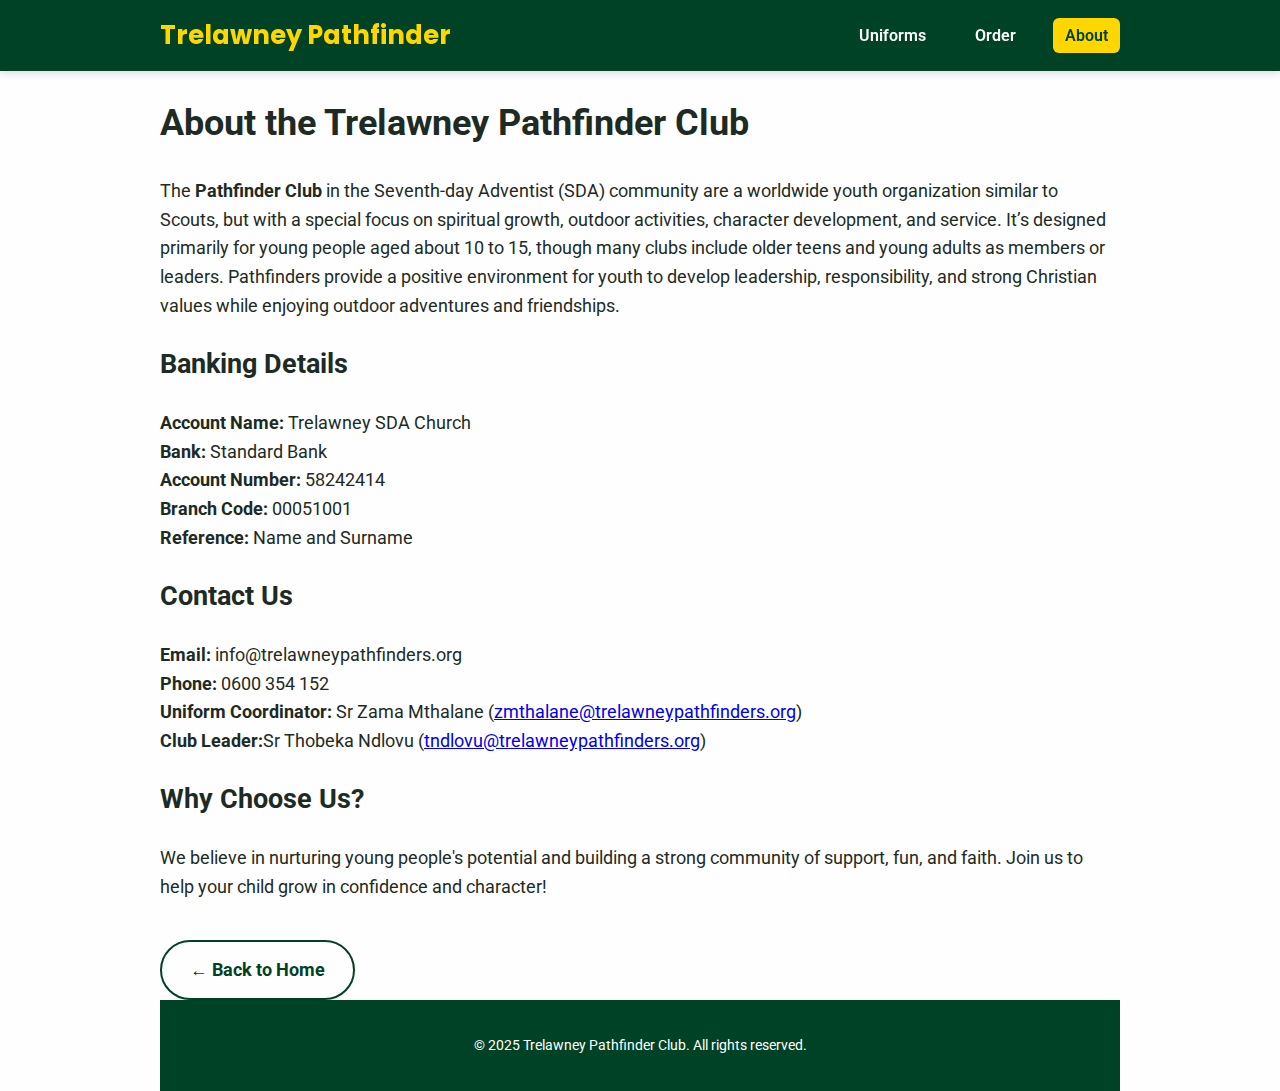
<file: about.html>
<!DOCTYPE html>
<html lang="en">
<head>
  <meta charset="UTF-8" />
  <meta name="viewport" content="width=device-width, initial-scale=1" />
  <title>About | Trelawney Pathfinder Club</title>
  <link href="https://fonts.googleapis.com/css2?family=Poppins:wght@600;700&family=Roboto&display=swap" rel="stylesheet" />
  <link rel="stylesheet" href="style.css" />
</head>
<body>
  <header class="header">
    <nav class="nav container">
      <a href="index.html" class="logo">Trelawney Pathfinder</a>
      <ul class="nav-links">
        <li><a href="uniforms.html">Uniforms</a></li>
        <li><a href="order.html">Order</a></li>
        <li><a href="about.html" class="active">About</a></li>
      </ul>
    </nav>
  </header>

  <main class="container about-content">
    <section>
      <h1>About the Trelawney Pathfinder Club</h1>

      <p>
        The <strong>Pathfinder Club</strong> in the Seventh-day Adventist (SDA) community are a worldwide youth organization similar to Scouts, but with a special focus on spiritual growth, outdoor activities, character development, and service. It’s designed primarily for young people aged about 10 to 15, though many clubs include older teens and young adults as members or leaders.
        Pathfinders provide a positive environment for youth to develop leadership, responsibility, and strong Christian values while enjoying outdoor adventures and friendships.
      </p>

      <h2>Banking Details</h2>
      <p>
        <strong>Account Name:</strong> Trelawney SDA Church<br />
        <strong>Bank:</strong> Standard Bank<br />
        <strong>Account Number:</strong> 58242414<br />
        <strong>Branch Code:</strong> 00051001<br />
        <strong>Reference:</strong> Name and Surname
      </p>

      <h2>Contact Us</h2>
      <p>
        <strong>Email:</strong> info@trelawneypathfinders.org<br />
        <strong>Phone:</strong> 0600 354 152<br />
        <strong>Uniform Coordinator:</strong> Sr Zama Mthalane (<a href="mailto:zmthalane@trelawneypathfinders.org">zmthalane@trelawneypathfinders.org</a>)<br />
        <strong>Club Leader:</strong>Sr Thobeka Ndlovu (<a href="mailto:tndlovu@trelawneypathfinders.org">tndlovu@trelawneypathfinders.org</a>)
      </p>

      <h2>Why Choose Us?</h2>
      <p>
        We believe in nurturing young people's potential and building a strong community of support,
        fun, and faith. Join us to help your child grow in confidence and character!
      </p>
    </section>
    <a href="index.html" class="btn-secondary back-link">← Back to Home</a>
  </main>

  <footer class="footer container">
    <p>&copy; 2025 Trelawney Pathfinder Club. All rights reserved.</p>
  </footer>
</body>
</html>
</file>
<file: style.css>
/* BASE & RESET */

*,
*::before,
*::after {
  box-sizing: border-box;
}

body {
  margin: 0;
  font-family: 'Roboto', sans-serif;
  background: #fefefe;
  color: #1d2b24; /* navy green */
  line-height: 1.6;
  font-size: 18px;
  min-height: 100vh;
  display: flex;
  flex-direction: column;
}

.container {
  max-width: 960px;
  width: 90%;
  margin: 0 auto;
}

/* HEADER & NAVIGATION */

.header {
  background: #004225; /* dark green */
  color: white;
  padding: 15px 0;
  box-shadow: 0 2px 8px rgb(0 0 0 / 0.15);
  position: sticky;
  top: 0;
  z-index: 10;
}

.nav {
  display: flex;
  justify-content: space-between;
  align-items: center;
  width: 90%;
  margin: 0 auto;
}

.logo {
  font-family: 'Poppins', sans-serif;
  font-weight: 700;
  font-size: 1.6rem;
  color: #ffd700; /* gold */
  text-decoration: none;
}

.nav-links {
  list-style: none;
  display: flex;
  gap: 25px;
  padding: 0;
  margin: 0;
}

.nav-links li a {
  color: white;
  font-weight: 600;
  font-size: 1rem;
  text-decoration: none;
  padding: 8px 12px;
  border-radius: 6px;
  transition: background-color 0.3s ease;
}

.nav-links li a:hover,
.nav-links li a.active {
  background-color: #ffd700;
  color: #004225;
}

/* HERO SECTION */

.hero {
  margin-top: 40px;
  display: flex;
  flex-wrap: wrap;
  gap: 40px;
  align-items: center;
  justify-content: space-between;
}

.hero-text {
  flex: 1 1 350px;
  max-width: 500px;
}

.hero-text h1 {
  font-family: 'Poppins', sans-serif;
  font-weight: 700;
  font-size: 2.6rem;
  margin-bottom: 20px;
  line-height: 1.2;
  color: #1d2b24;
}

.hero-text .highlight {
  color: #ffd700; /* gold */
}

.hero-text p {
  font-size: 1.15rem;
  margin-bottom: 30px;
  color: #3a4b3d;
}

.btn-primary {
  background-color: #ffd700;
  color: #004225;
  font-weight: 700;
  font-size: 1.1rem;
  padding: 15px 30px;
  border-radius: 30px;
  border: none;
  cursor: pointer;
  transition: background-color 0.3s ease;
  text-decoration: none;
  display: inline-block;
  box-shadow: 0 4px 8px rgba(255, 215, 0, 0.5);
}

.btn-primary:hover {
  background-color: #e6c200;
}

/* HERO SLIDESHOW */

.hero-slideshow {
  flex: 1 1 400px;
  max-width: 400px;
  position: relative;
  border-radius: 20px;
  overflow: hidden;
  box-shadow: 0 10px 25px rgba(0,0,0,0.15);
}

.hero-slideshow .slide {
  position: absolute;
  inset: 0;
  opacity: 0;
  transition: opacity 1.2s ease-in-out;
  pointer-events: none;
}

.hero-slideshow .slide.active {
  opacity: 1;
  pointer-events: auto;
}

.hero-slideshow img {
  width: 100%;
  height: 100%;
  object-fit: cover;
}

/* FOOTER */

.footer {
  margin-top: auto;
  background-color: #004225;
  color: white;
  text-align: center;
  padding: 20px 0;
  font-size: 0.9rem;
}

/* UNIFORMS PAGE */

.items-grid {
  display: grid;
  grid-template-columns: repeat(auto-fit, minmax(250px, 1fr));
  gap: 30px;
  margin-top: 30px;
  padding-bottom: 40px;
}

.uniform-item {
  background: white;
  border-radius: 12px;
  box-shadow: 0 8px 20px rgba(0,0,0,0.05);
  padding: 20px;
  text-align: center;
  transition: box-shadow 0.3s ease;
}

.uniform-item:hover {
  box-shadow: 0 12px 25px rgba(0,0,0,0.1);
}

.uniform-item img {
  width: 140px;
  height: 140px;
  object-fit: contain;
  margin-bottom: 15px;
  border-radius: 12px;
}

/* ORDER PAGE */

.order-main h1 {
  margin-bottom: 20px;
  color: #1d2b24;
}

.order-form {
  background: white;
  padding: 25px;
  border-radius: 16px;
  box-shadow: 0 10px 30px rgba(0,0,0,0.1);
  max-width: 700px;
  margin: 0 auto 50px auto;
}

.order-form label {
  display: block;
  margin-top: 15px;
  font-weight: 600;
  color: #004225;
  font-size: 1rem;
}

.order-form input[type="text"],
.order-form input[type="number"],
.order-form select {
  width: 100%;
  padding: 12px 15px;
  border-radius: 10px;
  border: 1.5px solid #ccc;
  margin-top: 8px;
  font-size: 1rem;
  font-family: 'Roboto', sans-serif;
  box-shadow: inset 0 2px 5px rgb(0 0 0 / 0.05);
  transition: border-color 0.3s ease;
}

.order-form input[type="text"]:focus,
.order-form input[type="number"]:focus,
.order-form select:focus {
  outline: none;
  border-color: #004225;
}

.order-items {
  margin-top: 30px;
  display: grid;
  gap: 20px;
}

.order-items .item {
  display: flex;
  align-items: center;
  gap: 15px;
  background: #f4f9f2;
  padding: 12px 18px;
  border-radius: 12px;
  box-shadow: 0 4px 15px rgb(0 0 0 / 0.07);
  transition: background-color 0.3s ease;
}

.order-items .item:hover {
  background-color: #e6f0de;
}

.order-items .item img {
  width: 70px;
  height: 70px;
  border-radius: 12px;
  object-fit: contain;
}

.order-items .item span {
  flex: 1;
  font-weight: 600;
  color: #1d2b24;
  font-size: 1.1rem;
}

.order-items .item select,
.order-items .item input.qty {
  padding: 8px 10px;
  border-radius: 8px;
  border: 1px solid #ccc;
  font-size: 1rem;
  max-width: 90px;
  font-family: 'Roboto', sans-serif;
}

.order-items .item select:focus,
.order-items .item input.qty:focus {
  border-color: #004225;
  outline: none;
}

.total-price {
  text-align: right;
  font-weight: 700;
  font-size: 1.3rem;
  color: #004225;
  margin-top: 25px;
  margin-bottom: 30px;
}

/* BUTTONS */

.btn-primary,
.btn-secondary {
  padding: 14px 28px;
  border-radius: 30px;
  font-weight: 700;
  font-size: 1.1rem;
  text-decoration: none;
  cursor: pointer;
  display: inline-block;
  text-align: center;
  transition: background-color 0.3s ease;
  border: none;
  user-select: none;
}

.btn-primary {
  background-color: #ffd700;
  color: #004225;
  box-shadow: 0 6px 10px rgba(255, 215, 0, 0.4);
}

.btn-primary:hover {
  background-color: #e6c200;
}

.btn-secondary {
  background-color: transparent;
  border: 2.5px solid #004225;
  color: #004225;
}

.btn-secondary:hover {
  background-color: #004225;
  color: #ffd700;
}

.back-link {
  display: inline-block;
  margin-top: 20px;
}

/* ABOUT PAGE */

.about-main {
  max-width: 700px;
  margin: 40px auto 80px auto;
  line-height: 1.65;
  font-size: 1.1rem;
  color: #2f4334;
}

.about-main h1 {
  font-family: 'Poppins', sans-serif;
  font-weight: 700;
  color: #004225;
  margin-bottom: 24px;
}

/* RESPONSIVE */

@media (max-width: 720px) {
  .hero {
    flex-direction: column;
  }

  .hero-slideshow {
    max-width: 100%;
    height: 250px;
    margin-top: 30px;
  }

  .hero-text h1 {
    font-size: 2rem;
  }

  .order-items .item {
    flex-direction: column;
    align-items: flex-start;
  }

  .order-items .item img {
    margin-bottom: 8px;
  }
}

@media (max-width: 480px) {
  .nav-links {
    gap: 12px;
  }

  .btn-primary,
  .btn-secondary {
    font-size: 1rem;
    padding: 12px 20px;
  }
}
.hero-slideshow {
  position: relative;
  width: 100%;
  max-width: 600px;
  height: 350px;
  overflow: hidden;
  border-radius: 12px;
  box-shadow: 0 8px 16px rgba(0,0,0,0.15);
}

.hero-slideshow .slide {
  position: absolute;
  top: 0; left: 0;
  width: 100%; height: 100%;
  opacity: 0;
  transition: opacity 1s ease-in-out;
  pointer-events: none;
}

.hero-slideshow .slide.active {
  opacity: 1;
  pointer-events: auto;
}

.hero-slideshow img {
  width: 100%;
  height: 100%;
  object-fit: contain;
  border-radius: 12px;
}
</file>
